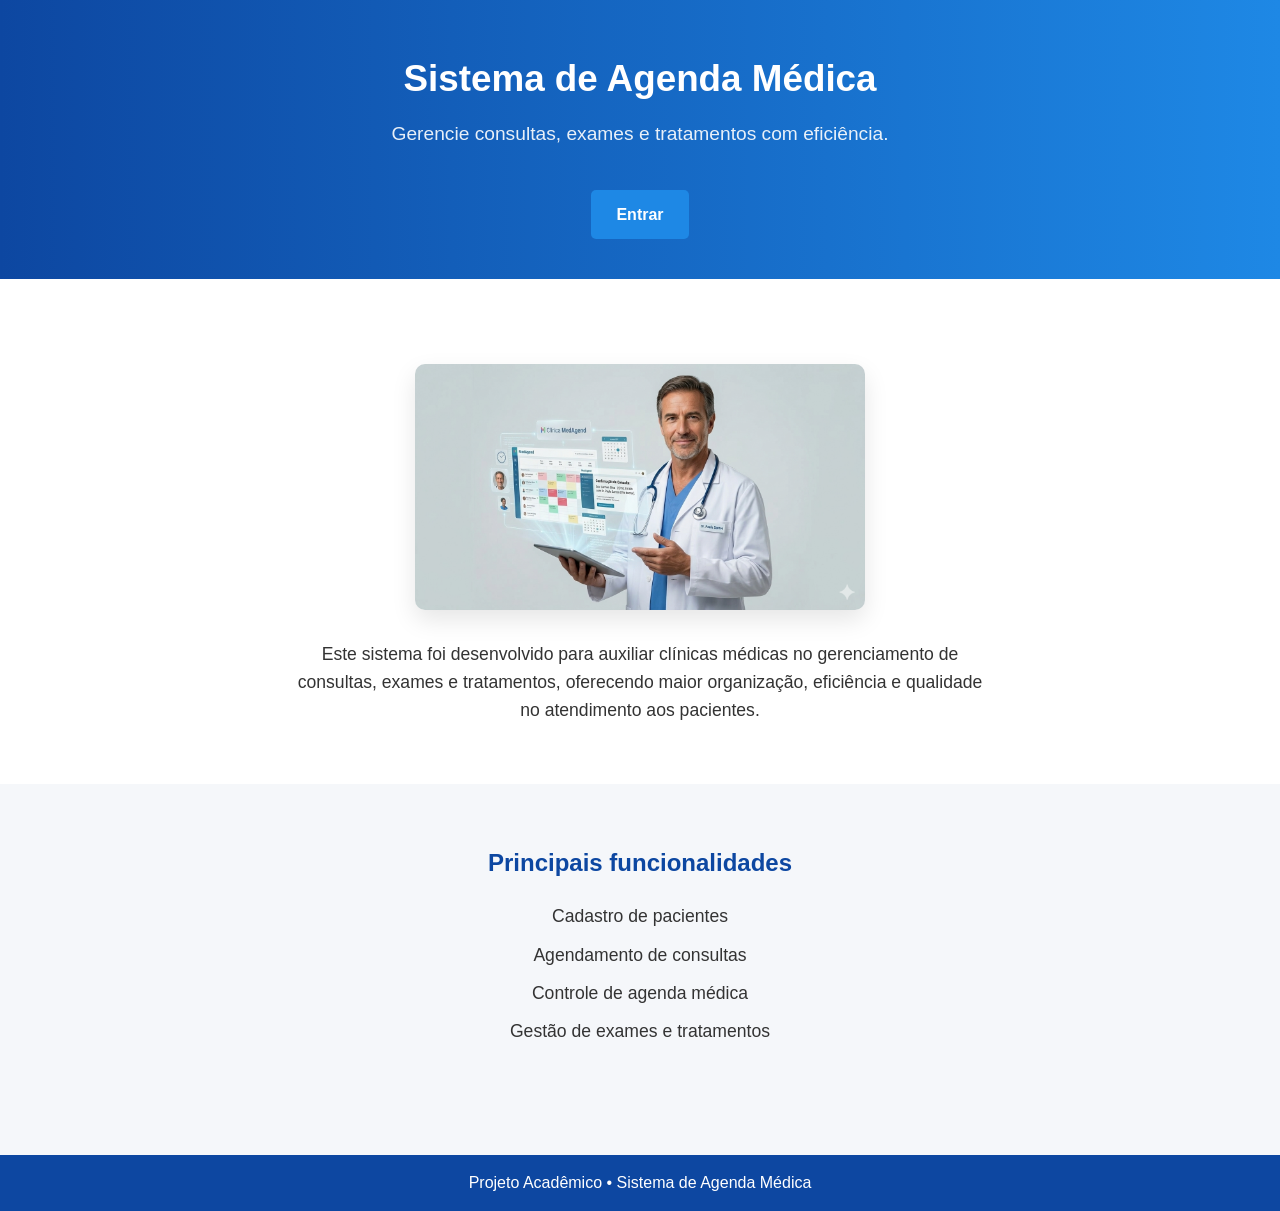
<file: index.html>
<!DOCTYPE html>
<html lang="pt-BR">

    <head>

        <meta charset="UTF-8">
        <meta name="viewport" content="width=device-width, initial-scale=1.0">

        <title>Sistema de Agenda Médica</title>

        <meta name="description" content="Sistema para gerenciamento de consultas, exames e tratamentos em clínicas médicas.">

        <link rel="stylesheet" href="css/style.css">

    </head>

    <body>

        <header class="header">

            <div class="custom-container">

                <h1 class="title">
                    Sistema de Agenda Médica
                </h1>

                <p class="subtitle">
                    Gerencie consultas, exames e tratamentos com eficiência.
                </p>

                <nav class="btn-container">
                    <a href="login.html" class="btn-entrar">Entrar</a>
                </nav>

            </div>

        </header>


        <main>

            <section class="hero">

                <div class="custom-container">

                    <figure>

                        <img
                            src="img/agenda-medica-dashboard.png"
                            alt="Médico utilizando sistema digital de agenda médica"
                            class="hero-image"
                        >

                    </figure>

                    <p class="description">

                        Este sistema foi desenvolvido para auxiliar clínicas médicas
                        no gerenciamento de consultas, exames e tratamentos,
                        oferecendo maior organização, eficiência e qualidade
                        no atendimento aos pacientes.

                    </p>

                </div>

            </section>


            <section class="features">

                <div class="custom-container">

                    <h2>Principais funcionalidades</h2>

                    <ul>

                        <li>Cadastro de pacientes</li>
                        <li>Agendamento de consultas</li>
                        <li>Controle de agenda médica</li>
                        <li>Gestão de exames e tratamentos</li>

                    </ul>

                </div>

            </section>

        </main>


        <footer class="footer">

            <div class="custom-container">

                <p>
                    Projeto Acadêmico • Sistema de Agenda Médica
                </p>

            </div>

        </footer>

    </body>

</html>
</file>
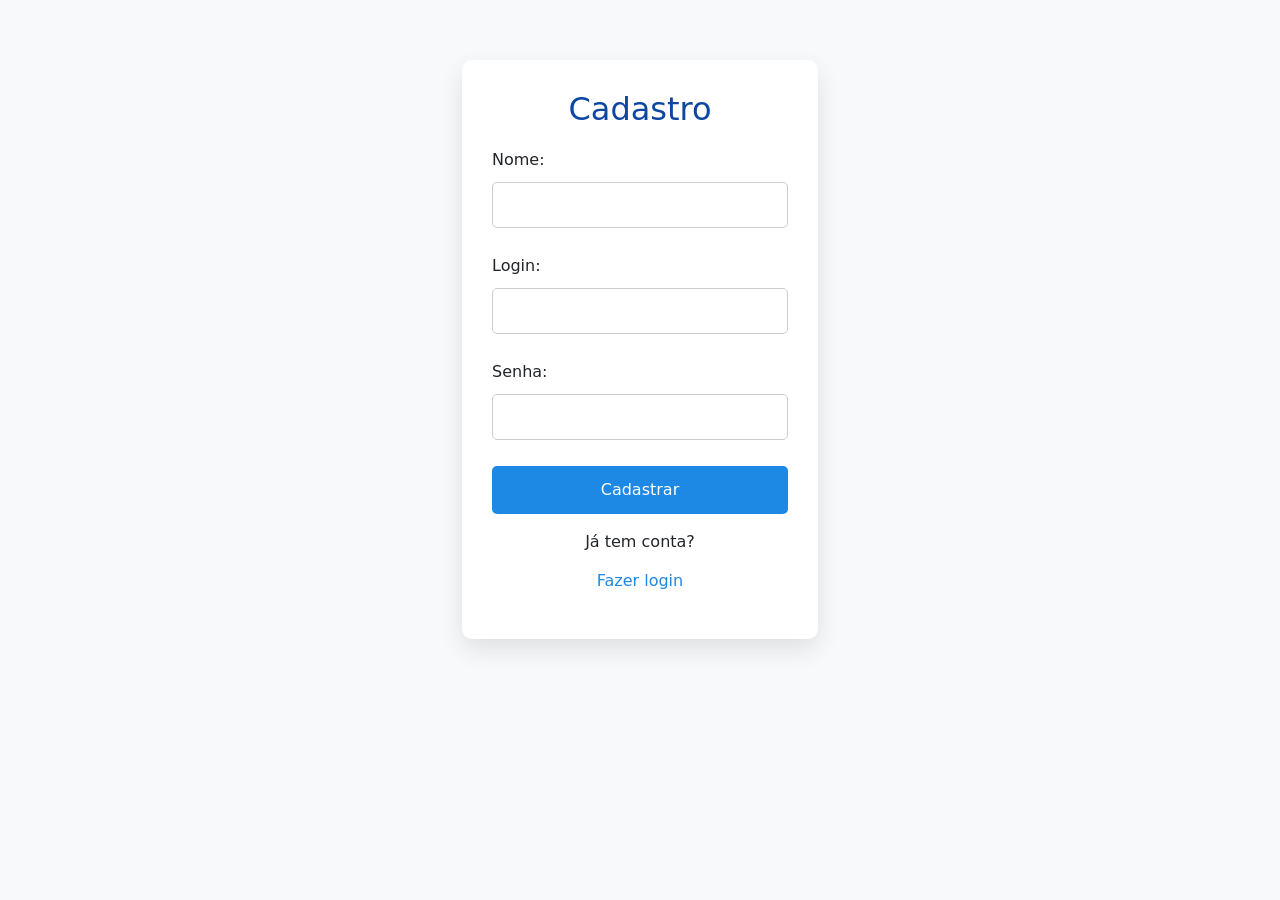
<file: cadastro.html>
<!DOCTYPE html>
<html lang="pt-BR">
<head>
    <meta charset="UTF-8">
    <title>Cadastro</title>
    <link rel="stylesheet" href="css/style.css">
    <link href="https://cdn.jsdelivr.net/npm/bootstrap@5.3.0/dist/css/bootstrap.min.css" rel="stylesheet">
</head>

<body class="bg-light">

<div class="container">

    <div class="row justify-content-center">

        <div class="col-md-4">

            <div class="form-container">

                <h2 class="text-center">Cadastro</h2>

                <form id="cadastroForm">

                    <label>Nome:</label>
                    <input type="text" id="nome" class="form-control" required>

                    <label class="mt-3">Login:</label>
                    <input type="text" id="login" class="form-control" required>

                    <label class="mt-3">Senha:</label>
                    <input type="password" id="senha" class="form-control" required>

                    <button type="submit" class="btn btn-success w-100 mt-3">
                        Cadastrar
                    </button>

                </form>

                <p class="text-center mt-3">
                    Já tem conta?
                    <a href="login.html">Fazer login</a>
                </p>

            </div>

        </div>

    </div>

</div>

<script>
document.getElementById("cadastroForm").addEventListener("submit", async function(e) {
    e.preventDefault();

    const nome = document.getElementById("nome").value;
    const login = document.getElementById("login").value;
    const senha = document.getElementById("senha").value;

    try {
        const resposta = await fetch("https://agenda-medica-backend-qfss.onrender.com/cadastro", {
            method: "POST",
            headers: {
                "Content-Type": "application/json"
            },
            body: JSON.stringify({ nome, login, senha })
        });

        const dados = await resposta.json();

        if (resposta.ok) {
            alert(dados.mensagem);

            setTimeout(() => {
                window.location.href = "sistema.html";
            }, 1000);
        } else {
            alert(dados.erro);
        }

        } catch (erro) {
            alert("Erro ao conectar com o servidor");
            console.log(erro);
        }
});
</script>

</body>
</html>
</file>
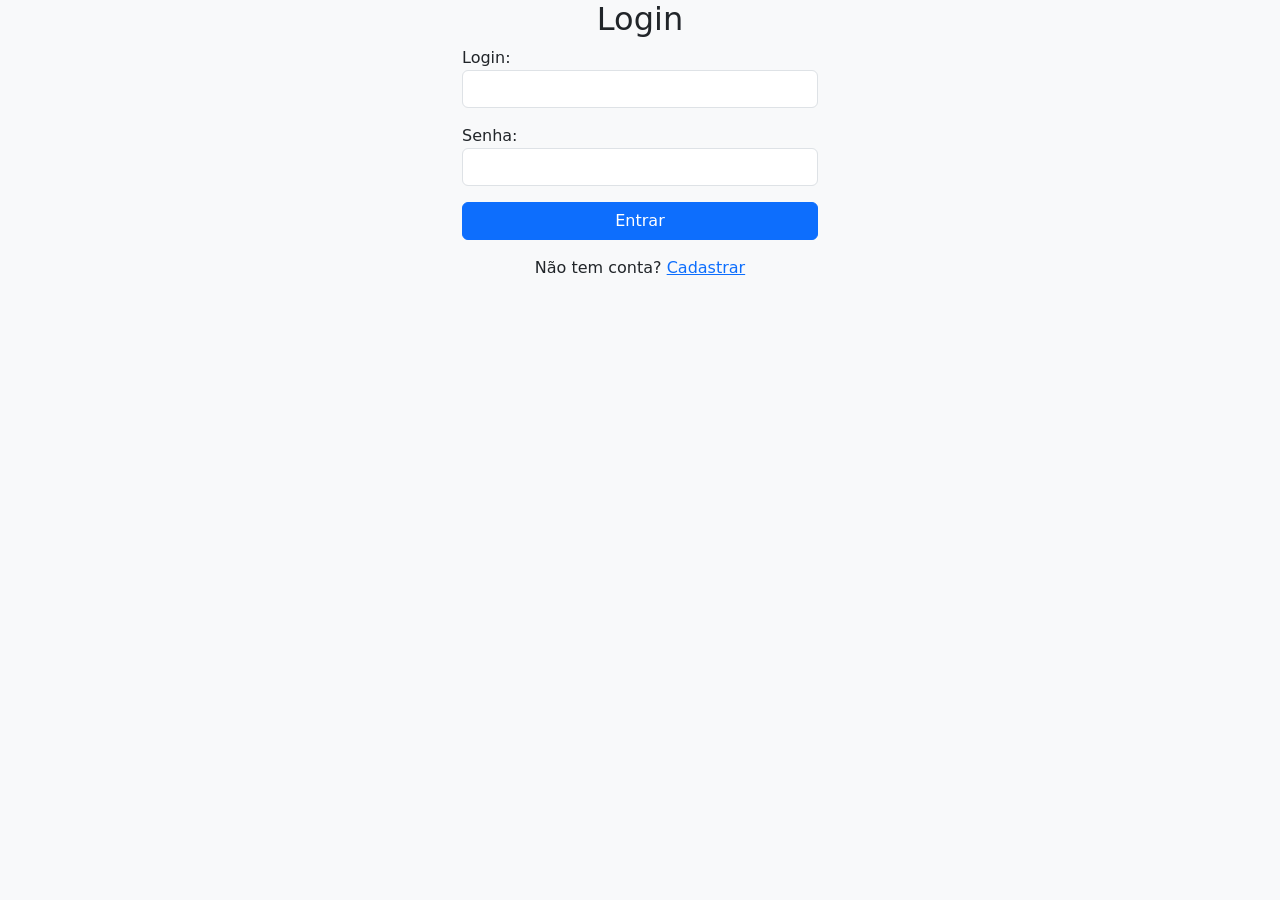
<file: login.html>
<!DOCTYPE html>
<html lang="pt-BR">
<head>
    <meta charset="UTF-8">
    <title>Login</title>
    <link href="https://cdn.jsdelivr.net/npm/bootstrap@5.3.0/dist/css/bootstrap.min.css" rel="stylesheet">
</head>
    <body class="bg-light">

        <div class="container">

            <div class="row justify-content-center">

                <div class="col-md-4">

                    <div class="form-container">

                    <h2 class="text-center">Login</h2>

                <form id="LoginForm">

                    <label>Login:</label>
                    <input type="text" id="login" class="form-control" required>

                    <label class="mt-3">Senha:</label>
                    <input type="password" id="senha" class="form-control" required>

                    <button type="submit" class="btn btn-primary w-100 mt-3">
                        Entrar
                    </button>

                </form>

                <p class="text-center mt-3">
                    Não tem conta?
                    <a href="cadastro.html">Cadastrar</a>
                </p>

            </div>

        </div>

    </div>

</div>
<script>
    document.getElementById("LoginForm").addEventListener("submit", async function(e) {
        e.preventDefault();

        const login = document.getElementById("login").value;
        const senha = document.getElementById("senha").value;

        try {
            const resposta = await fetch("https://agenda-medica-backend-qfss.onrender.com/login", {
                method: "POST",
                headers: {
                    "Content-Type": "application/json"
            },
                body: JSON.stringify({ login, senha })
            });

            const dados =  await resposta.json();
            
            if (resposta.ok) {
                localStorage.setItem("usuario", JSON.stringify(dados.usuario));

                window.location.href = "sistema.html";
            } else {
                alert(dados.erro);
            }

        } catch (erro) {
            alert("Erro ao conectar com o servidor");
            console.log(erro);
        }
    });
</script> 

</body>
</html>
</file>
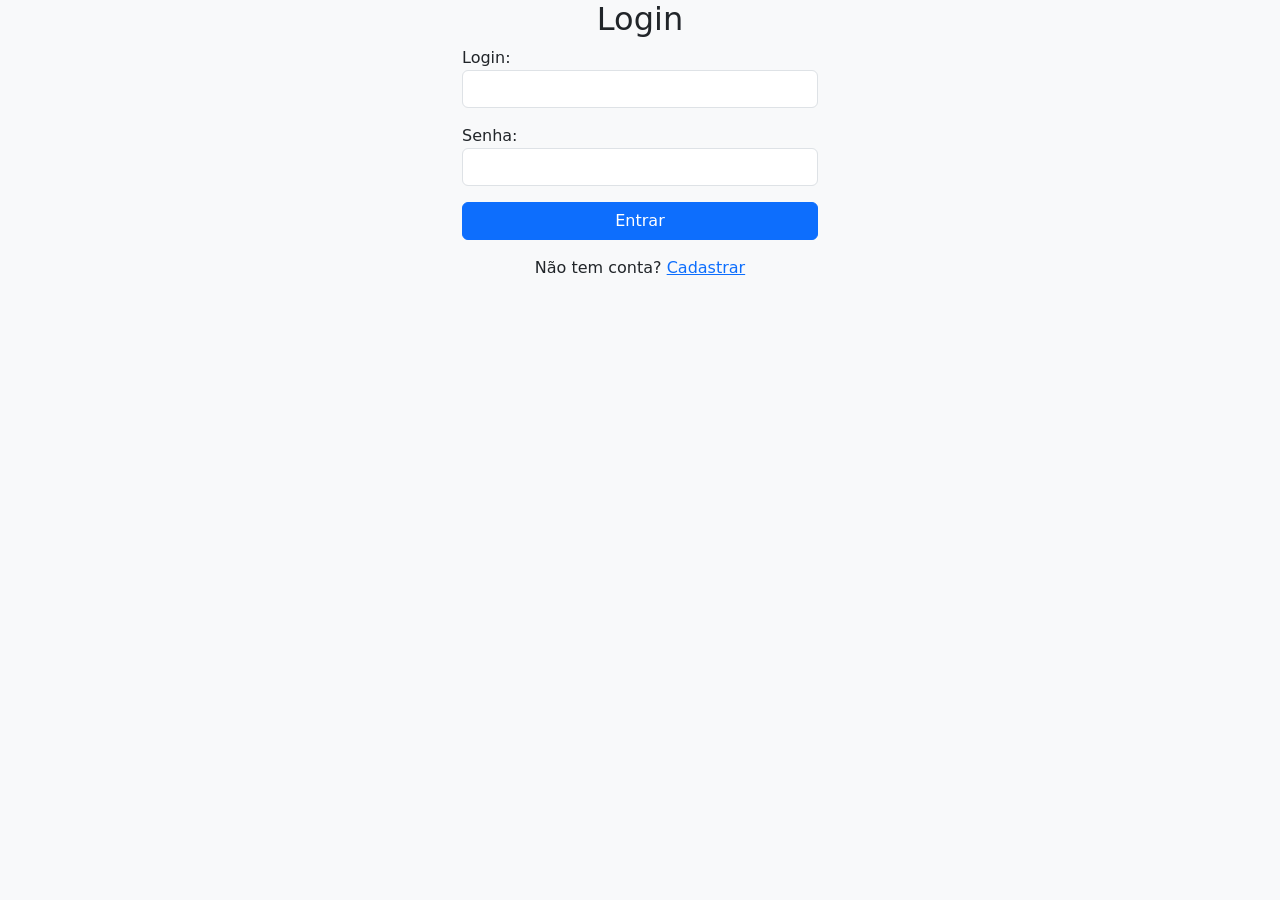
<file: sistema.html>
<!DOCTYPE html>
<html lang="pt-BR">
<head>
    <meta charset="UTF-8">
    <title>Sistema</title>

    <link href="https://cdn.jsdelivr.net/npm/bootstrap@5.3.0/dist/css/bootstrap.min.css" rel="stylesheet">

    <style>
.table-hover tbody tr:hover {
    background-color: #f5f7fa;
    cursor: pointer;
}

.linha-selecionada {
    background-color: #e7f1ff !important;
}

.table thead {
    background-color: #0d6efd;
    color: white;
}
.table td:first-child,
.table th:first-child {
    text-align: center;
    vertical-align: middle;
    width: 50px;
}

td input[type="radio"] {
    transform: scale(1.2);
    cursor: pointer;
}
    </style>
</head>

<body>

<nav class="navbar navbar-expand-lg navbar-dark bg-primary">
    <div class="container-fluid">

        <a class="navbar-brand">Desenvolvimento de Aplicações Corporativas</a>

        <button class="navbar-toggler" type="button" data-bs-toggle="collapse" data-bs-target="#menu">
            <span class="navbar-toggler-icon"></span>
        </button>

        <div class="collapse navbar-collapse" id="menu">
            <ul class="navbar-nav ms-auto">

                <li class="nav-item">
                    <a class="nav-link" href="#">Início</a>
                </li>

<li class="nav-item dropdown">
    <a class="nav-link dropdown-toggle" href="#" data-bs-toggle="dropdown">
        Cadastros
    </a>

    <ul class="dropdown-menu">
    <li>
        <a class="dropdown-item" href="#" onclick="menuColaboradores()">
            Colaboradores
        </a>
    </li>
    <li>
        <a class="dropdown-item" href="#" onclick="menuClientes()">
        Clientes
        </a>
    </li>
    <li>
        <a class="dropdown-item" href="#" onclick="menuMedicos()">
        Médicos
        </a>
    </li>
</ul>
                <li class="nav-item">
                    <a class="nav-link" href="#" onclick="logout()">
                        Sair
                    </a>
                </li>

            </ul>
        </div>

    </div>
</nav>

<div class="container mt-5" id="conteudo">
    <h2>Bem-vindo ao sistema</h2>
    <p id="nomeUsuario"></p>
</div>

<script>

const usuario = localStorage.getItem("usuario");

if (!usuario) {
    window.location.href = "login.html";
}

const dadosUsuario = JSON.parse(usuario);
document.getElementById("nomeUsuario").innerText =
    "Usuário: " + dadosUsuario.nome;


// MENU COLABORADORES
function menuColaboradores() {
    document.getElementById("conteudo").innerHTML = `
        <div class="card shadow-sm">

            <div class="card-header d-flex justify-content-between align-items-center">
                <h5 class="mb-0">Colaboradores</h5>

                <button class="btn btn-success btn-sm" onclick="abrirCadastro()">
                    Novo
                </button>
            </div>

            <div class="card-body">

                <div class="mb-3 d-flex gap-2">

                    <button class="btn btn-primary btn-sm" onclick="listarUsuarios()">
                        Listar
                    </button>

                    <button class="btn btn-outline-warning btn-sm" onclick="editarUsuario()">
                        Editar
                    </button>

                    <button class="btn btn-outline-danger btn-sm" onclick="excluirUsuario()">
                        Excluir
                    </button>

                </div>

                <div id="areaTrabalho"></div>

            </div>

        </div>
    `;

}

function menuClientes() {
    document.getElementById("conteudo").innerHTML = `
        <div class="card shadow-sm">

            <div class="card-header d-flex justify-content-between align-items-center">
                <h5 class="mb-0">Clientes</h5>

                <button class="btn btn-success btn-sm" onclick="abrirCadastroCliente()">
                    Novo
                </button>
            </div>

            <div class="card-body">

                <div class="mb-3 d-flex gap-2">

                    <button class="btn btn-primary btn-sm" onclick="listarClientes()">
                        Listar
                    </button>

                    <button class="btn btn-outline-warning btn-sm" onclick="editarCliente()">
                        Editar
                    </button>

                    <button class="btn btn-outline-danger btn-sm" onclick="excluirCliente()">
                        Excluir
                    </button>

                </div>

                <div id="areaTrabalho"></div>

            </div>

        </div>
    `;
}

function menuMedicos() {
    document.getElementById("conteudo").innerHTML = `
        <div class="card shadow-sm">

            <div class="card-header d-flex justify-content-between align-items-center">
                <h5 class="mb-0">Médicos</h5>

                <button class="btn btn-success btn-sm" onclick="abrirCadastroMedico()">
                    Novo
                </button>
            </div>

            <div class="card-body">

                <div class="mb-3 d-flex gap-2">

                    <button class="btn btn-primary btn-sm" onclick="listarMedicos()">
                        Listar
                    </button>

                    <button class="btn btn-outline-warning btn-sm" onclick="editarMedico()">
                        Editar
                    </button>

                    <button class="btn btn-outline-danger btn-sm" onclick="excluirMedico()">
                        Excluir
                    </button>

                </div>

                <div id="areaTrabalho"></div>

            </div>

        </div>
    `;
}

// LISTAR
async function listarUsuarios() {

    const resposta = await fetch("https://agenda-medica-backend-qfss.onrender.com/usuarios");
    const dados = await resposta.json();

    let html = `
    <table class="table table-bordered table-hover">
        <thead>
            <tr>
                <th></th>
                <th>ID</th>
                <th>Nome</th>
                <th>Login</th>
            </tr>
        </thead>
        <tbody>
`;

    dados.forEach(u => {
        html += `
            <tr onclick="selecionarLinha(this)">
                <td><input type="radio" name="usuario" value="${u.id}"></td>
                <td>${u.id}</td>
                <td>${u.nome}</td>
                <td>${u.login}</td>
            </tr>
        `;
    });

    html += "</tbody></table>";

    document.getElementById("areaTrabalho").innerHTML = html;
}


function selecionarLinha(linha) {

    document.querySelectorAll("#areaTrabalho tbody tr").forEach(tr => {
        tr.classList.remove("linha-selecionada");
    });

    linha.classList.add("linha-selecionada");

    const radio = linha.querySelector("input[type='radio']");
    if (radio) radio.checked = true;
}


// CADASTRO
function abrirCadastro() {
    document.getElementById("areaTrabalho").innerHTML = `
        <div class="card shadow-sm">
            <div class="card-header bg-success text-white">
                Novo Colaborador
            </div>

            <div class="card-body">

                <div class="mb-3">
                    <label class="form-label">Nome</label>
                    <input id="nome" class="form-control" placeholder="Digite o nome">
                </div>

                <div class="mb-3">
                    <label class="form-label">Login</label>
                    <input id="login" class="form-control" placeholder="Digite o login">
                </div>

                <div class="mb-3">
                    <label class="form-label">Senha</label>
                    <input id="senha" type="password" class="form-control" placeholder="Digite a senha">
                </div>

                <div class="d-flex justify-content-end gap-2">
                    <button class="btn btn-secondary" onclick="listarUsuarios()">Cancelar</button>
                    <button class="btn btn-success" onclick="salvarUsuario()">Salvar</button>
                </div>

            </div>
        </div>
    `;
}

// SALVAR
async function salvarUsuario() {

    const nome = document.getElementById("nome").value;
    const login = document.getElementById("login").value;
    const senha = document.getElementById("senha").value;

    const resposta = await fetch("https://agenda-medica-backend-qfss.onrender.com/cadastro", {
        method: "POST",
        headers: {
            "Content-Type": "application/json"
        },
        body: JSON.stringify({ nome, login, senha })
    });

    const dados = await resposta.json();

    alert(dados.mensagem || dados.erro);

    listarUsuarios();
}


// PEGAR SELECIONADO
function getSelecionado() {
    const selecionado = document.querySelector('input[name="usuario"]:checked');
    return selecionado ? selecionado.value : null;
}


// EXCLUIR
async function excluirUsuario() {

    const id = getSelecionado();

    if (!id) {
        alert("Selecione um usuário");
        return;
    }

    if (!confirm("Deseja excluir?")) return;

    await fetch(`https://agenda-medica-backend-qfss.onrender.com/usuarios/${id}`, {
        method: "DELETE"
    });

    listarUsuarios();
}


// EDITAR (BASE)

async function editarUsuario() {

    const id = getSelecionado();

    if (!id) {
        alert("Selecione um usuário");
        return;
    }

    // Buscar dados do usuário
    const resposta = await fetch(`https://agenda-medica-backend-qfss.onrender.com/usuarios/${id}`);
    const u = await resposta.json();

    // Mostrar formulário preenchido
    document.getElementById("areaTrabalho").innerHTML = `
        <h4>Editar Colaborador</h4>

        <input id="nome" class="form-control mb-2" value="${u.nome}">
        <input id="login" class="form-control mb-2" value="${u.login}">
        <input id="senha" type="password" class="form-control mb-2" placeholder="Nova senha">

        <button class="btn btn-success" onclick="atualizarUsuario(${u.id})">Salvar</button>
        <button class="btn btn-secondary" onclick="listarUsuarios()">Voltar</button>
    `;
}

async function atualizarUsuario(id) {

    const nome = document.getElementById("nome").value;
    const login = document.getElementById("login").value;
    const senha = document.getElementById("senha").value;

    const resposta = await fetch(`https://agenda-medica-backend-qfss.onrender.com/usuarios/${id}`, {
        method: "PUT",
        headers: {
            "Content-Type": "application/json"
        },
        body: JSON.stringify({ nome, login, senha })
    });

    const dados = await resposta.json();

    alert(dados.mensagem || dados.erro);

    listarUsuarios();
}

async function listarClientes() {

    const resposta = await fetch("https://agenda-medica-backend-qfss.onrender.com/clientes");
    const dados = await resposta.json();

    let html = `
    <table class="table table-bordered table-hover">
        <thead>
            <tr>
                <th></th>
                <th>ID</th>
                <th>Nome</th>
                <th>CPF</th>
                <th>Nascimento</th>
                <th>Telefone</th>
            </tr>
        </thead>
        <tbody>
    `;

    dados.forEach(c => {
        html += `
            <tr onclick="selecionarLinha(this)">
                <td><input type="radio" name="cliente" value="${c.id}"></td>
                <td>${c.id}</td>
                <td>${c.nome}</td>
                <td>${c.cpf}</td>
                <td>${c.nascimento ? new Date(c.nascimento).toLocaleDateString() : ""}</td>
                <td>${c.telefone}</td>
            </tr>
        `;
    });

    html += "</tbody></table>";

    document.getElementById("areaTrabalho").innerHTML = html;
}

function abrirCadastroCliente() {
    document.getElementById("areaTrabalho").innerHTML = `
        <div class="card shadow-sm">
            <div class="card-header bg-success text-white">
                Novo Cliente
            </div>

            <div class="card-body">

                <div class="mb-3">
                    <label>Nome</label>
                    <input id="nome" class="form-control">
                </div>

                <div class="mb-3">
                    <label>CPF</label>
                    <input id="cpf" class="form-control">
                </div>

                <div class="mb-3">
                    <label>Nascimento</label>
                    <input id="nascimento" type="date" class="form-control">
                </div>

                <div class="mb-3">
                    <label>Telefone</label>
                    <input id="telefone" class="form-control">
                </div>

                <div class="d-flex justify-content-end gap-2">
                    <button class="btn btn-secondary" onclick="listarClientes()">Cancelar</button>
                    <button class="btn btn-success" onclick="salvarCliente()">Salvar</button>
                </div>

            </div>
        </div>
    `;
}

function getClienteSelecionado() {
    const selecionado = document.querySelector('input[name="cliente"]:checked');
    return selecionado ? selecionado.value : null;
}

async function excluirCliente() {

    const id = getClienteSelecionado();

    if (!id) {
        alert("Selecione um cliente");
        return;
    }

    if (!confirm("Deseja excluir?")) return;

    await fetch(`https://agenda-medica-backend-qfss.onrender.com/clientes/${id}`, {
        method: "DELETE"
    });

    listarClientes();
}

async function editarCliente() {

    const id = getClienteSelecionado();

    if (!id) {
        alert("Selecione um cliente");
        return;
    }

    const resposta = await fetch(`https://agenda-medica-backend-qfss.onrender.com/clientes/${id}`);
    const c = await resposta.json();

    document.getElementById("areaTrabalho").innerHTML = `
        <div class="card shadow-sm">
            <div class="card-header bg-warning">
                Editar Cliente
            </div>

            <div class="card-body">

                <div class="mb-3">
                    <label>Nome</label>
                    <input id="nome" class="form-control" value="${c.nome}">
                </div>

                <div class="mb-3">
                    <label>CPF</label>
                    <input id="cpf" class="form-control" value="${c.cpf}">
                </div>

                <div class="mb-3">
                    <label>Nascimento</label>
                    <input id="nascimento" type="date" class="form-control" value="${c.nascimento.split('T')[0]}">
                </div>

                <div class="mb-3">
                    <label>Telefone</label>
                    <input id="telefone" class="form-control" value="${c.telefone}">
                </div>

                <div class="d-flex justify-content-end gap-2">
                    <button class="btn btn-secondary" onclick="listarClientes()">Cancelar</button>
                    <button class="btn btn-warning" onclick="atualizarCliente(${c.id})">Salvar</button>
                </div>

            </div>
        </div>
    `;
}

async function atualizarCliente(id) {

    const nome = document.getElementById("nome").value;
    const cpf = document.getElementById("cpf").value;
    const nascimento = document.getElementById("nascimento").value;
    const telefone = document.getElementById("telefone").value;

    const resposta = await fetch(`https://agenda-medica-backend-qfss.onrender.com/clientes/${id}`, {
        method: "PUT",
        headers: {
            "Content-Type": "application/json"
        },
        body: JSON.stringify({ nome, cpf, nascimento, telefone })
    });

    const dados = await resposta.json();

    alert(dados.mensagem || dados.erro);

    listarClientes();
}

async function salvarCliente() {

    const nome = document.getElementById("nome").value;
    const cpf = document.getElementById("cpf").value;
    const nascimento = document.getElementById("nascimento").value;
    const telefone = document.getElementById("telefone").value;

    const resposta = await fetch("https://agenda-medica-backend-qfss.onrender.com/clientes", {
        method: "POST",
        headers: {
            "Content-Type": "application/json"
        },
        body: JSON.stringify({
            nome,
            cpf,
            nascimento,
            telefone,
        })
    });

    const dados = await resposta.json();

    alert(dados.mensagem || dados.erro);

    listarClientes();
}

async function listarMedicos() {

    const resposta = await fetch("https://agenda-medica-backend-qfss.onrender.com/medicos");
    const dados = await resposta.json();

    let html = `
    <table class="table table-bordered table-hover">
        <thead>
            <tr>
                <th></th>
                <th>ID</th>
                <th>Nome</th>
                <th>CPF</th>
                <th>Nascimento</th>
                <th>Telefone</th>
            </tr>
        </thead>
        <tbody>
    `;

    dados.forEach(m => {
        html += `
            <tr onclick="selecionarLinha(this)">
                <td><input type="radio" name="medico" value="${m.id}"></td>
                <td>${m.id}</td>
                <td>${m.nome}</td>
                <td>${m.cpf}</td>
                <td>${m.nascimento ? new Date(m.nascimento).toLocaleDateString() : ""}</td>
                <td>${m.telefone}</td>
            </tr>
        `;
    });

    html += "</tbody></table>";

    document.getElementById("areaTrabalho").innerHTML = html;
}

function abrirCadastroMedico() {
    document.getElementById("areaTrabalho").innerHTML = `
        <div class="card shadow-sm">
            <div class="card-header bg-success text-white">
                Novo Médico
            </div>

            <div class="card-body">

                <div class="mb-3">
                    <label>Nome</label>
                    <input id="nome" class="form-control">
                </div>

                <div class="mb-3">
                    <label>CPF</label>
                    <input id="cpf" class="form-control">
                </div>

                <div class="mb-3">
                    <label>Nascimento</label>
                    <input id="nascimento" type="date" class="form-control">   
                </div>

                <div class="mb-3">
                    <label>Telefone</label>
                    <input id="telefone" class="form-control">
                </div>

                <div class="d-flex justify-content-end gap-2">
                    <button class="btn btn-secondary" onclick="listarMedicos()">Cancelar</button>
                    <button class="btn btn-success" onclick="salvarMedico()">Salvar</button>
                </div>

            </div>
        </div>
    `;
}

async function salvarMedico() {

    const nome = document.getElementById("nome").value;
    const cpf = document.getElementById("cpf").value;
    const nascimento = document.getElementById("nascimento").value;
    const telefone = document.getElementById("telefone").value;


    const resposta = await fetch("https://agenda-medica-backend-qfss.onrender.com/medicos", {
        method: "POST",
        headers: {
            "Content-Type": "application/json"
        },
        body: JSON.stringify({
            nome,
            cpf,
            nascimento,
            telefone,
        })
    });

    const dados = await resposta.json();

    alert(dados.mensagem || dados.erro);

    listarMedicos();
}

function getMedicoSelecionado() {
    const selecionado = document.querySelector('input[name="medico"]:checked');
    return selecionado ? selecionado.value : null;
}

async function excluirMedico() {

    const id = getMedicoSelecionado();

    if (!id) {
        alert("Selecione um médico");
        return;
    }

    if (!confirm("Deseja excluir?")) return;

    await fetch(`https://agenda-medica-backend-qfss.onrender.com/medicos/${id}`, {
        method: "DELETE"
    });

    listarMedicos();
}

async function editarMedico() {

    const id = getMedicoSelecionado();

    if (!id) {
        alert("Selecione um médico");
        return;
    }

    const resposta = await fetch(`https://agenda-medica-backend-qfss.onrender.com/medicos/${id}`);
    const m = await resposta.json();

    document.getElementById("areaTrabalho").innerHTML = `
        <div class="card shadow-sm">
            <div class="card-header bg-warning">
                Editar Médico
            </div>

            <div class="card-body">

                <div class="mb-3">
                    <label>Nome</label>
                    <input id="nome" class="form-control" value="${m.nome}">
                </div>

                <div class="mb-3">
                    <label>CPF</label>
                    <input id="cpf" class="form-control" value="${m.cpf}">
                </div>

                <div class="mb-3">
                    <label>Nascimento</label>
                    <input id="nascimento" type="date" class="form-control" value="${m.nascimento ? m.nascimento.split('T')[0] : ""}">
                </div>

                <div class="mb-3">
                    <label>Telefone</label>
                    <input id="telefone" class="form-control" value="${m.telefone}">
                </div>

                <div class="d-flex justify-content-end gap-2">
                    <button class="btn btn-secondary" onclick="listarMedicos()">Cancelar</button>
                    <button class="btn btn-warning" onclick="atualizarMedico(${m.id})">Salvar</button>
                </div>

            </div>
        </div>
    `;
}

async function atualizarMedico(id) {

    const nome = document.getElementById("nome").value;
    const cpf = document.getElementById("cpf").value;
    const nascimento = document.getElementById("nascimento").value;
    const telefone = document.getElementById("telefone").value;

    const resposta = await fetch(`https://agenda-medica-backend-qfss.onrender.com/medicos/${id}`, {
        method: "PUT",
        headers: {
            "Content-Type": "application/json"
        },
        body: JSON.stringify({
            nome,
            cpf,
            nascimento,
            telefone,
        })
    });

    const dados = await resposta.json();

    alert(dados.mensagem || dados.erro);

    listarMedicos();
}

// LOGOUT
function logout() {
    localStorage.removeItem("usuario");
    window.location.href = "login.html";
}

</script>

<script src="https://cdn.jsdelivr.net/npm/bootstrap@5.3.0/dist/js/bootstrap.bundle.min.js"></script>

</body>
</html>
</file>
<file: css/style.css>
/* RESET */

*{
    margin:0;
    padding:0;
    box-sizing:border-box;
}


/* ESTILO GLOBAL */

body{

    font-family:"Segoe UI", Arial, sans-serif;
    background:#f5f7fa;
    color:#333;
    line-height:1.6;

}

.btn-entrar {
    display: inline-block;
    margin-top: 20px;
    padding: 12px 25px;
    background-color: #1e88e5;
    color: white;
    text-decoration: none;
    border-radius: 5px;
    font-weight: bold;
    transition: 0.3s;
}

.btn-entrar:hover {
    background-color: #1565c0;
}

.btn-container {
    margin-top: 20px;
    text-align: center;
}
/* CONTAINER */

.custom-container{

    width:90%;
    max-width:1100px;
    margin:auto;
    text-align:center;

}


/* HEADER */

.header{
    background:linear-gradient(90deg,#0d47a1,#1e88e5);
    color:white;
    padding:40px 0;
    text-align: center;
}

.title{
    font-size:2.3rem;
    margin-bottom:10px;
    margin-top: 10px;
}

.subtitle{

    font-size:1.2rem;
    opacity:0.9;

}



.hero{

    padding:60px 0;
    background:white;

}

.hero-image {

    display: block;

    width: 100%;
    max-width: 450px;

    margin: 25px auto;

    border-radius: 10px;

    box-shadow: 0 10px 25px rgba(0,0,0,0.1);

}

figcaption{

    margin-top:10px;
    font-size:0.9rem;
    color:#666;

}

.description{

    margin-top:30px;
    font-size:1.1rem;
    max-width:700px;
    margin-left:auto;
    margin-right:auto;

}


.features{

    padding:60px 0;
}

.features h2{

    margin-bottom:20px;
    color:#0d47a1;

}

.features ul{

    list-style:none;
}

.features li{

    margin:10px 0;
    font-size:1.1rem;

}


.footer{

    margin-top:40px;
    background:#0d47a1;
    color:white;
    padding:15px;

}

.form-container {
    background: white;
    max-width: 400px;
    margin: 60px auto;
    padding: 30px;
    border-radius: 10px;
    box-shadow: 0 10px 25px rgba(0,0,0,0.1);
}

.form-container h2 {
    margin-bottom: 20px;
    color: #0d47a1;
}

.form-container input {
    width: 100%;
    padding: 10px;
    margin: 10px 0;
    border: 1px solid #ccc;
    border-radius: 5px;
}

.form-container button {
    width: 100%;
    padding: 12px;
    background-color: #1e88e5;
    color:  white;
    border: none;
    border-radius: 5px;
    font-size: 1rem;
    cursor: pointer;
}

.form-container button:hover {
    background-color: #1565c0;
}

.form-container a {
    display: block;
    margin-top: 15px;
    color: #1e88e5;
    text-decoration: none;
}

.form-container a:hover {
    text-decoration: underline;
}
</file>
